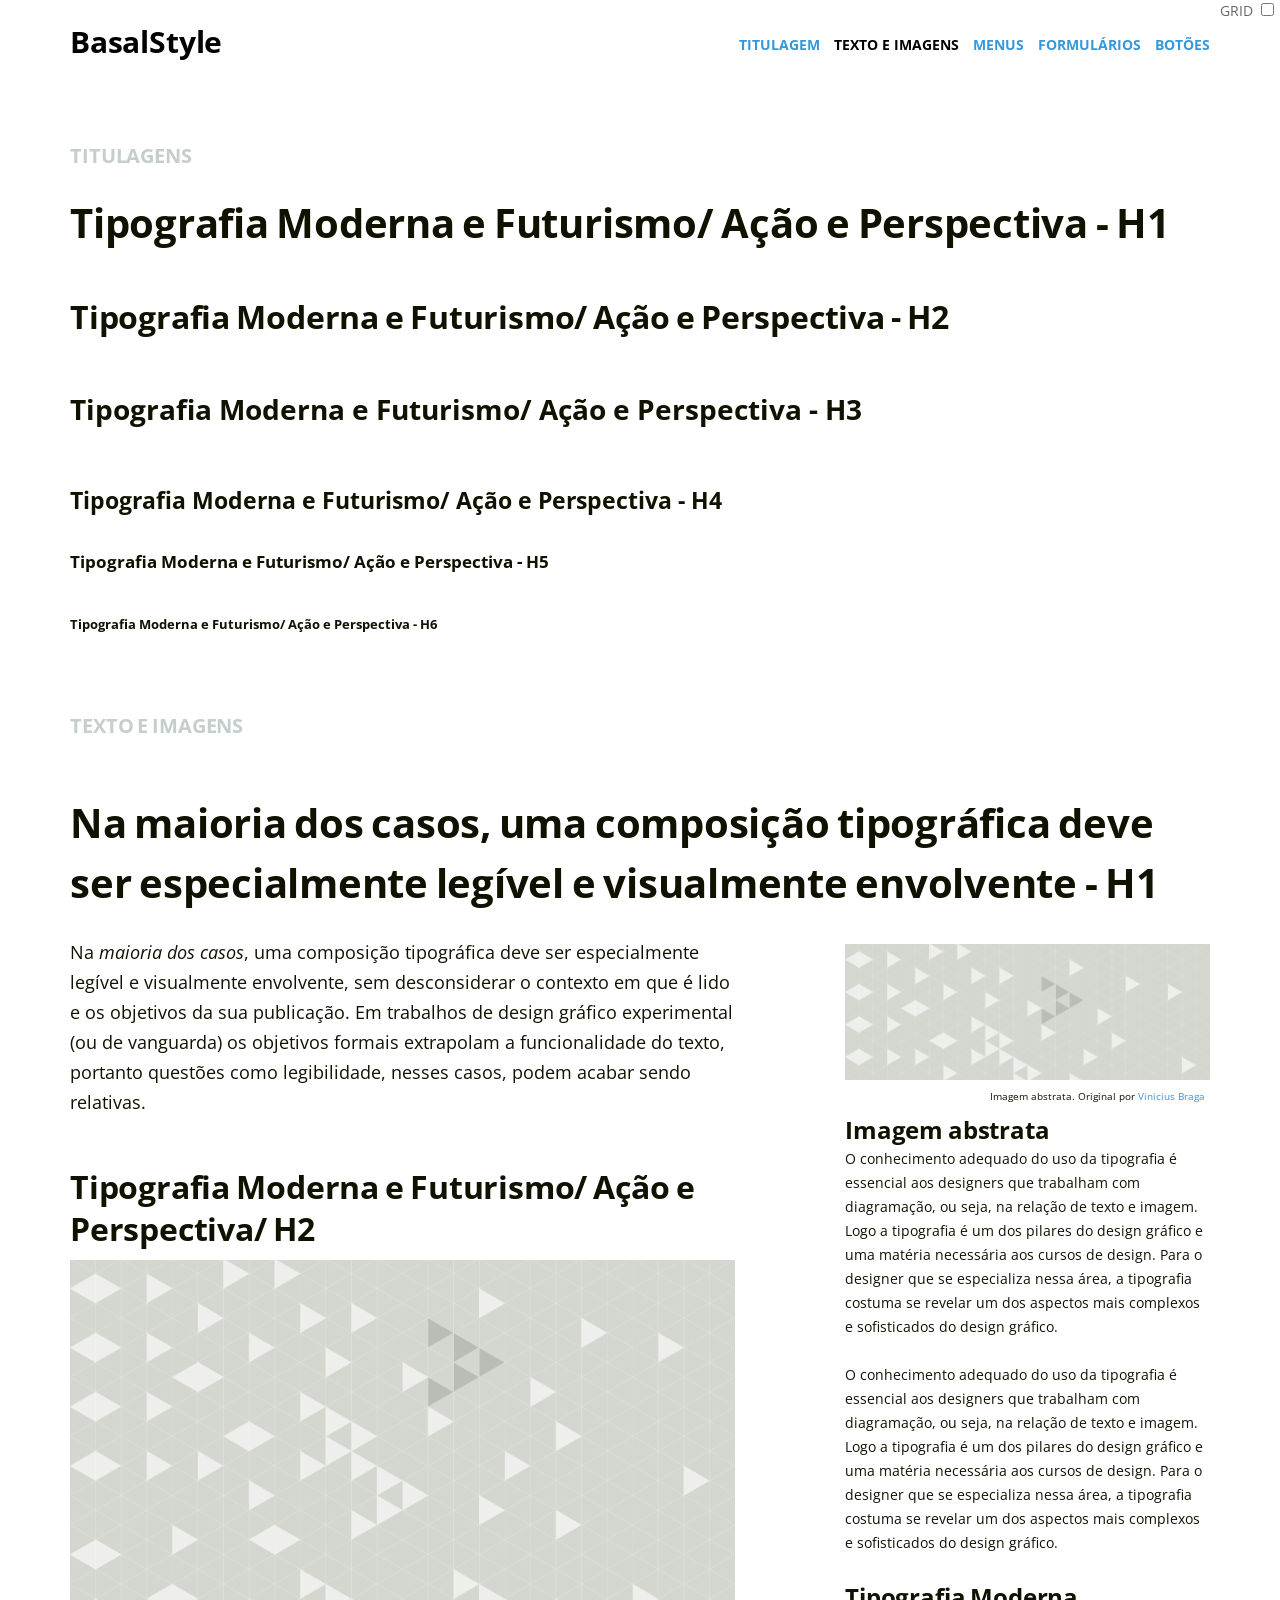
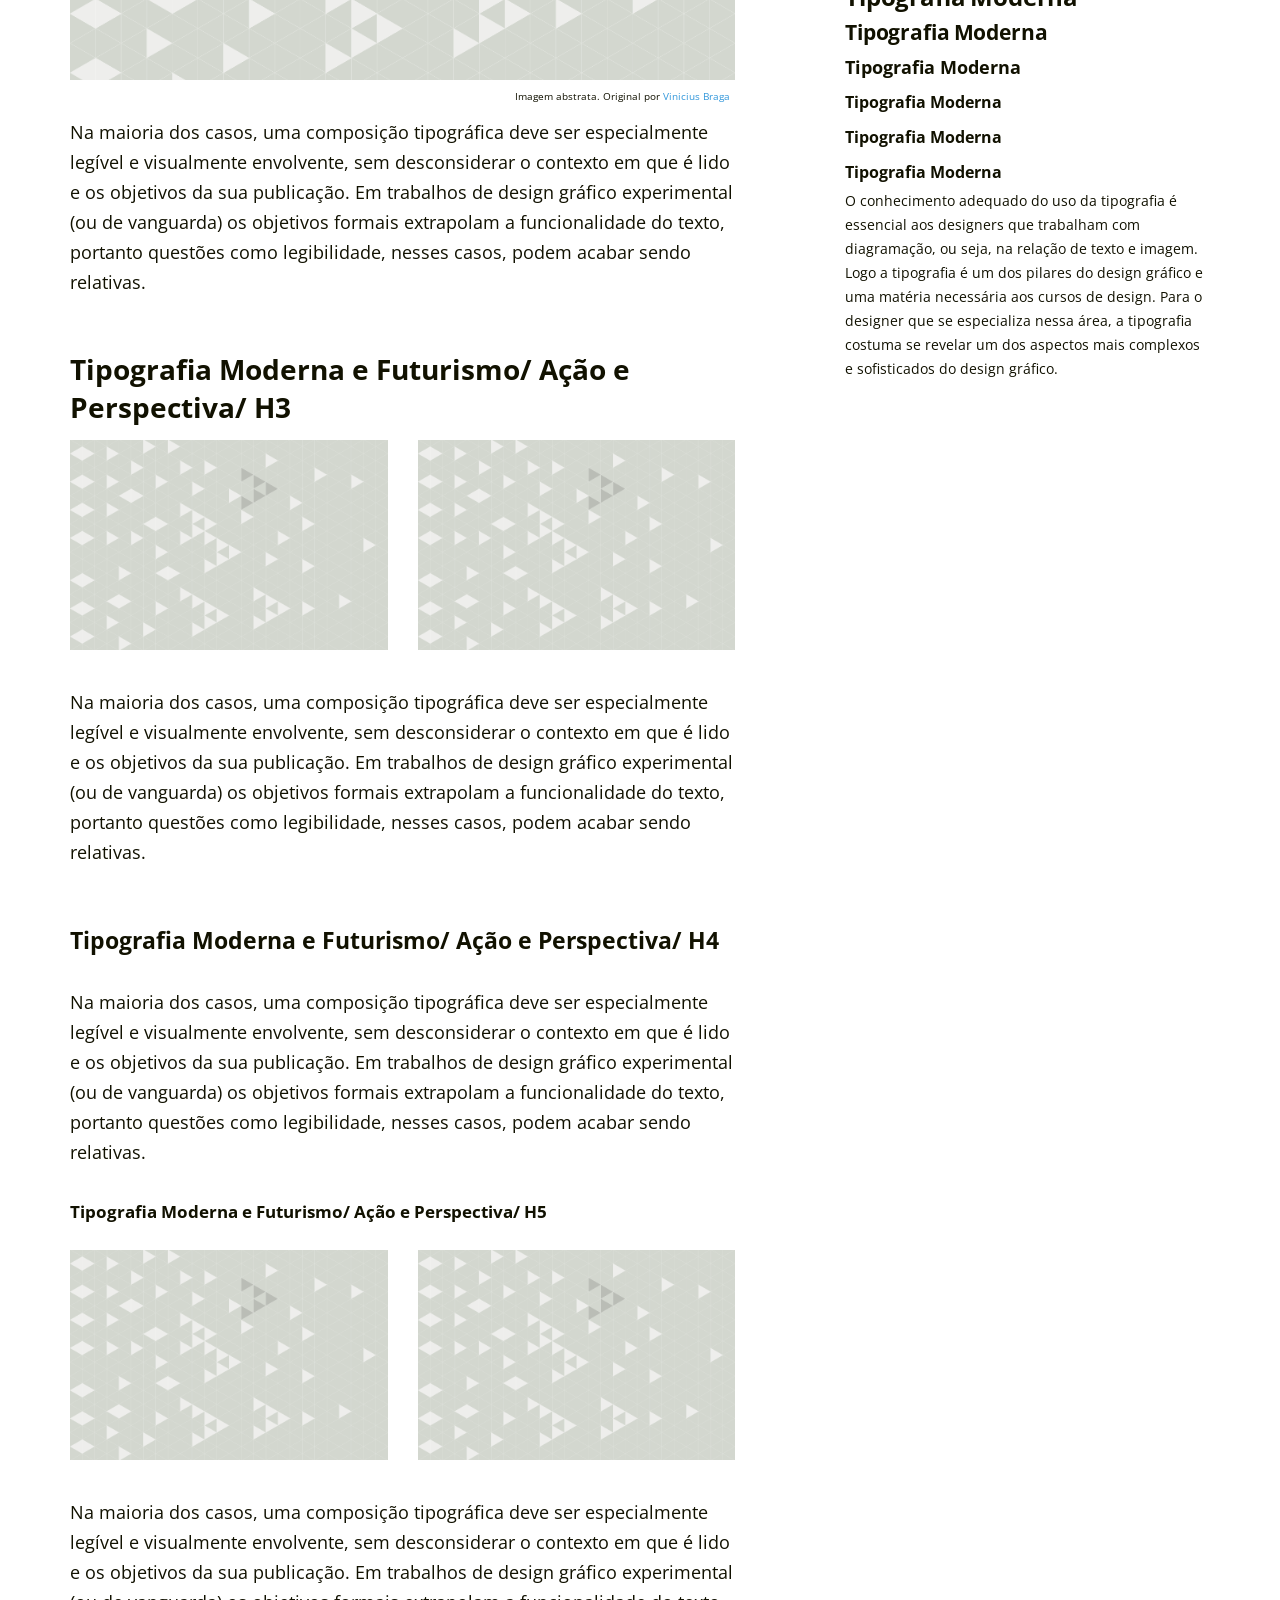
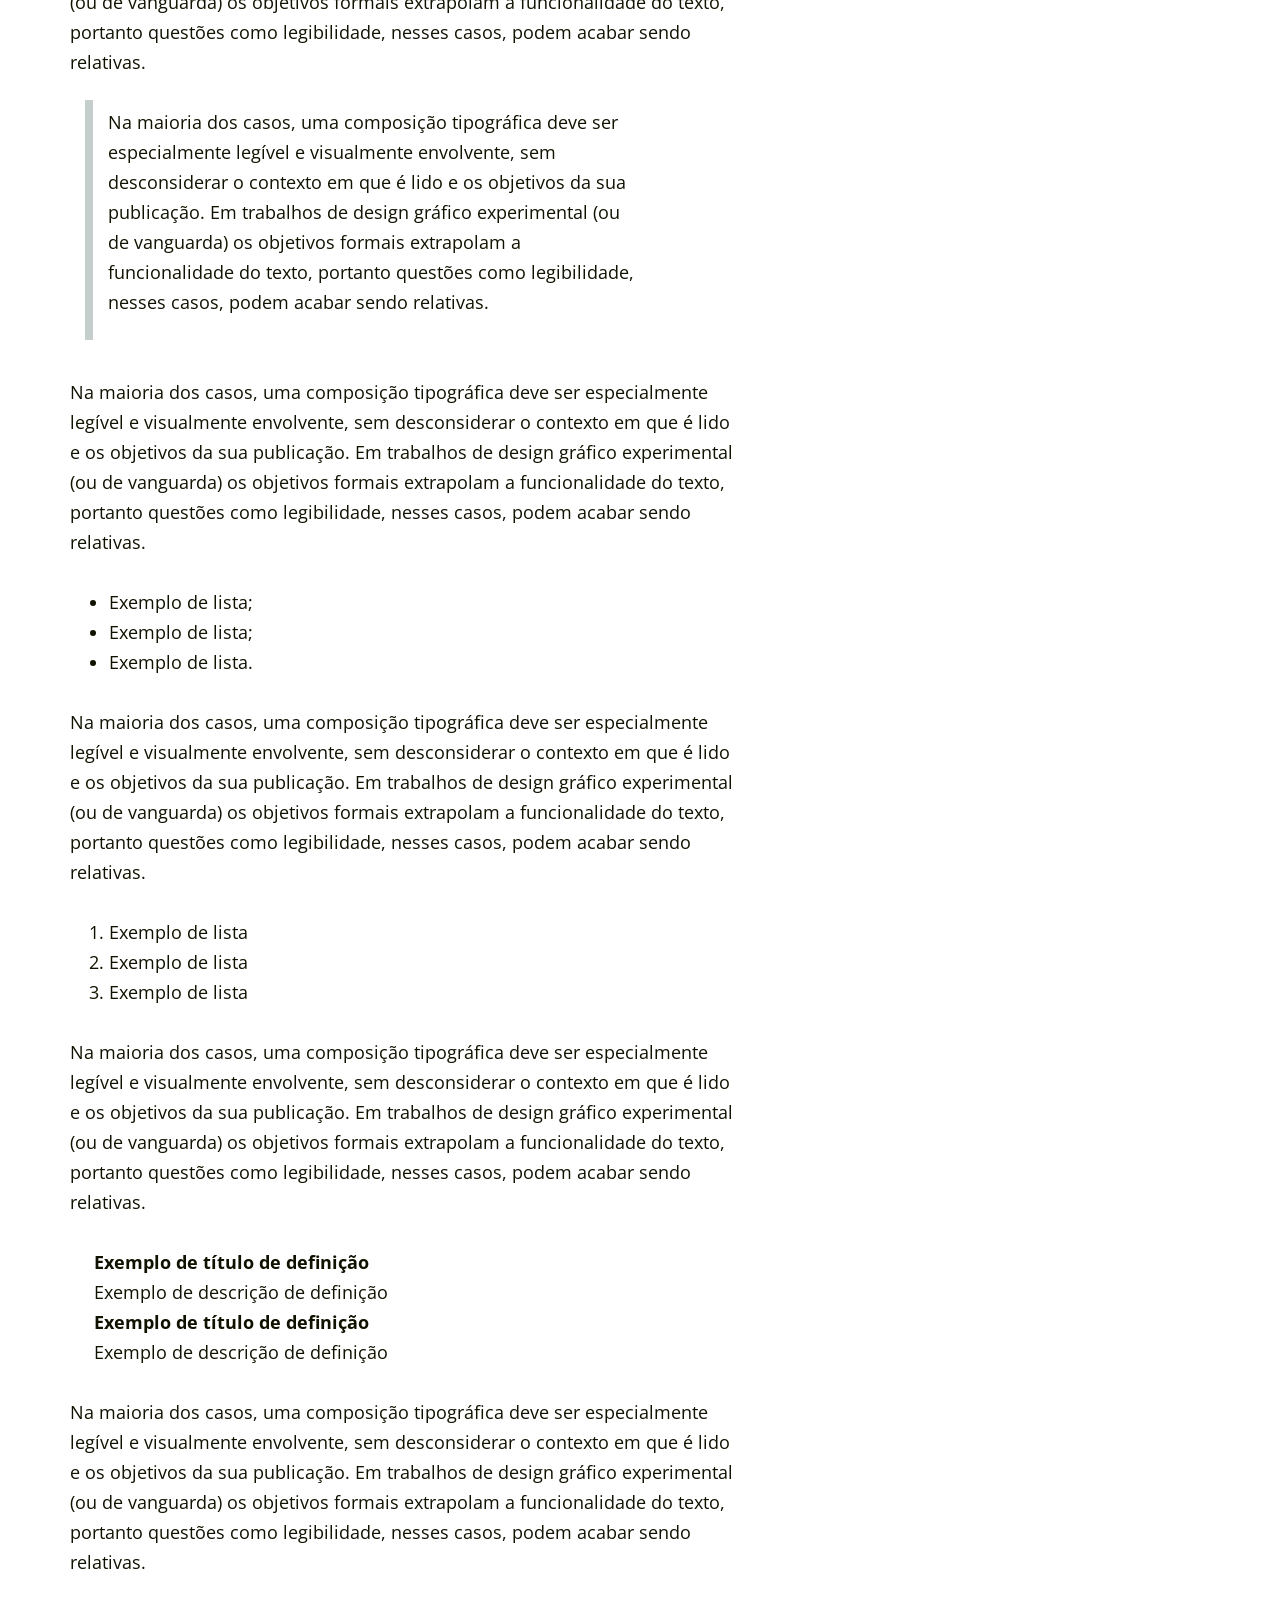
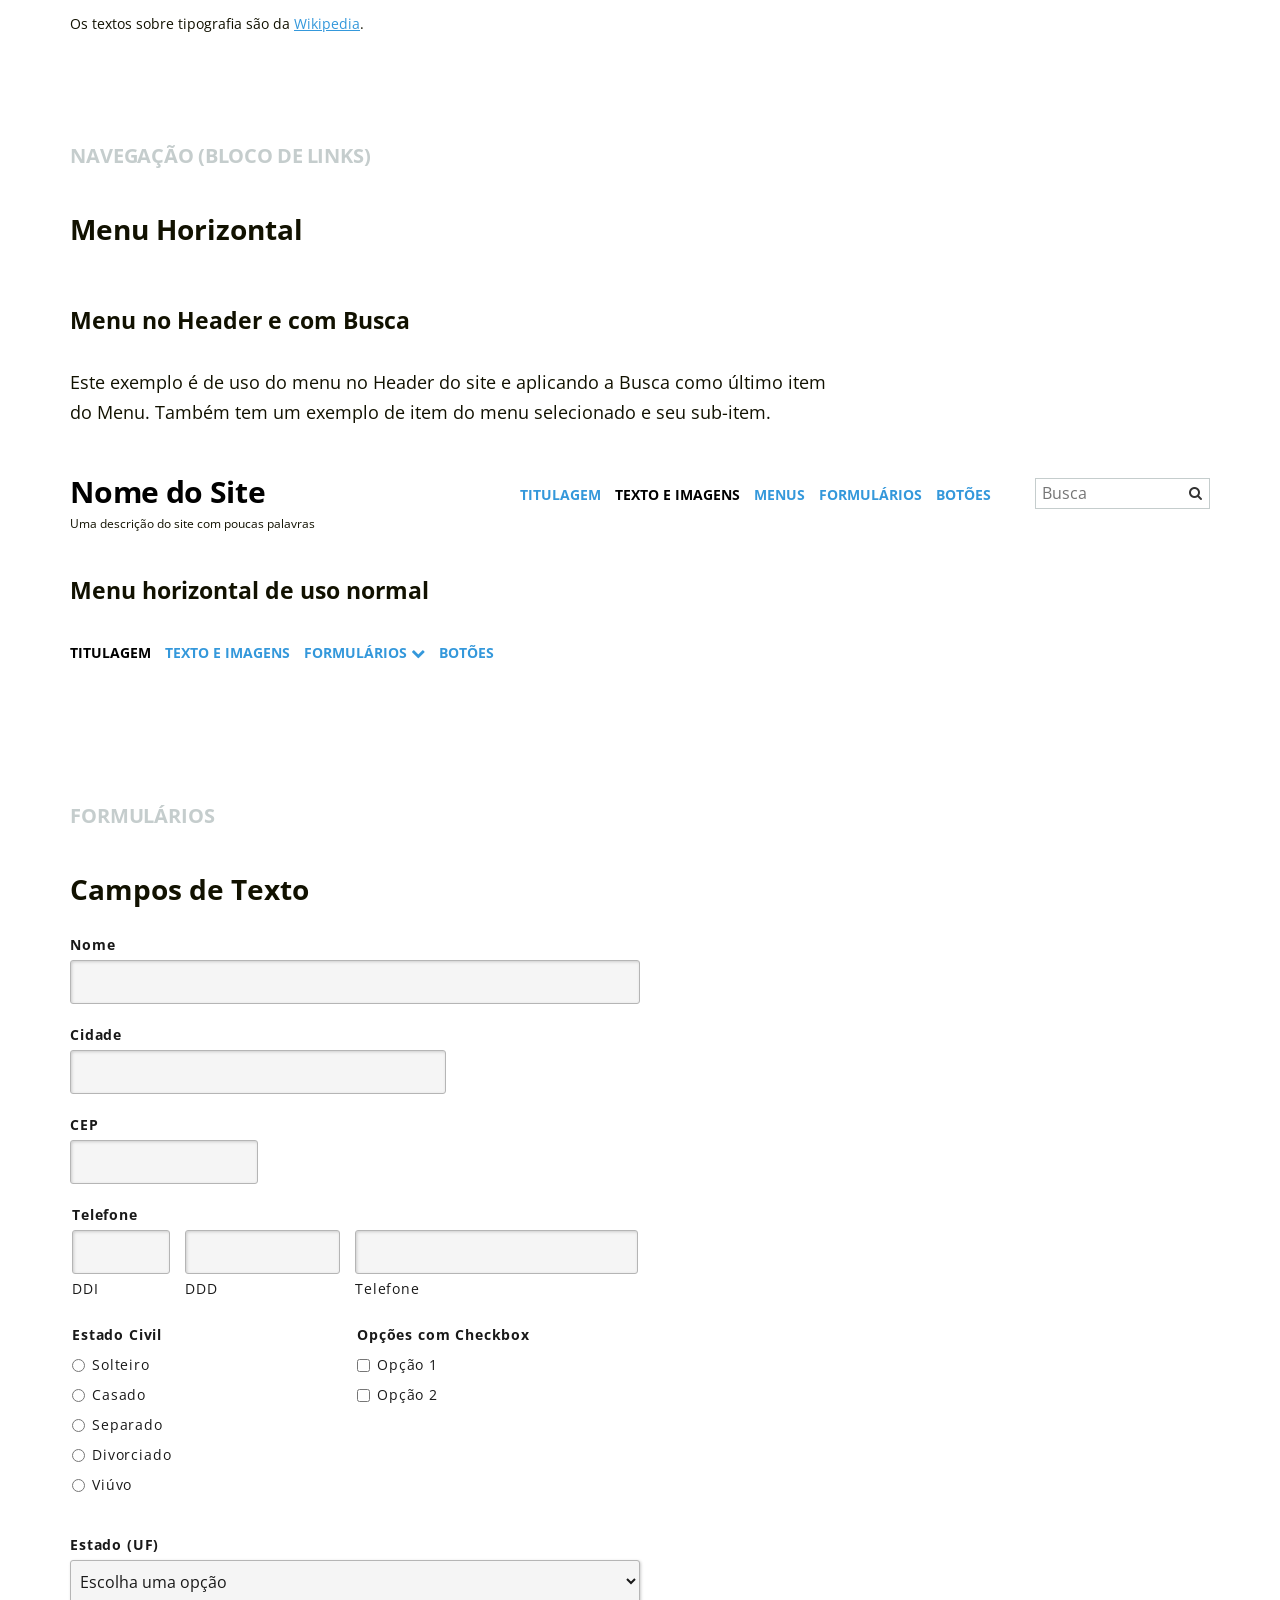
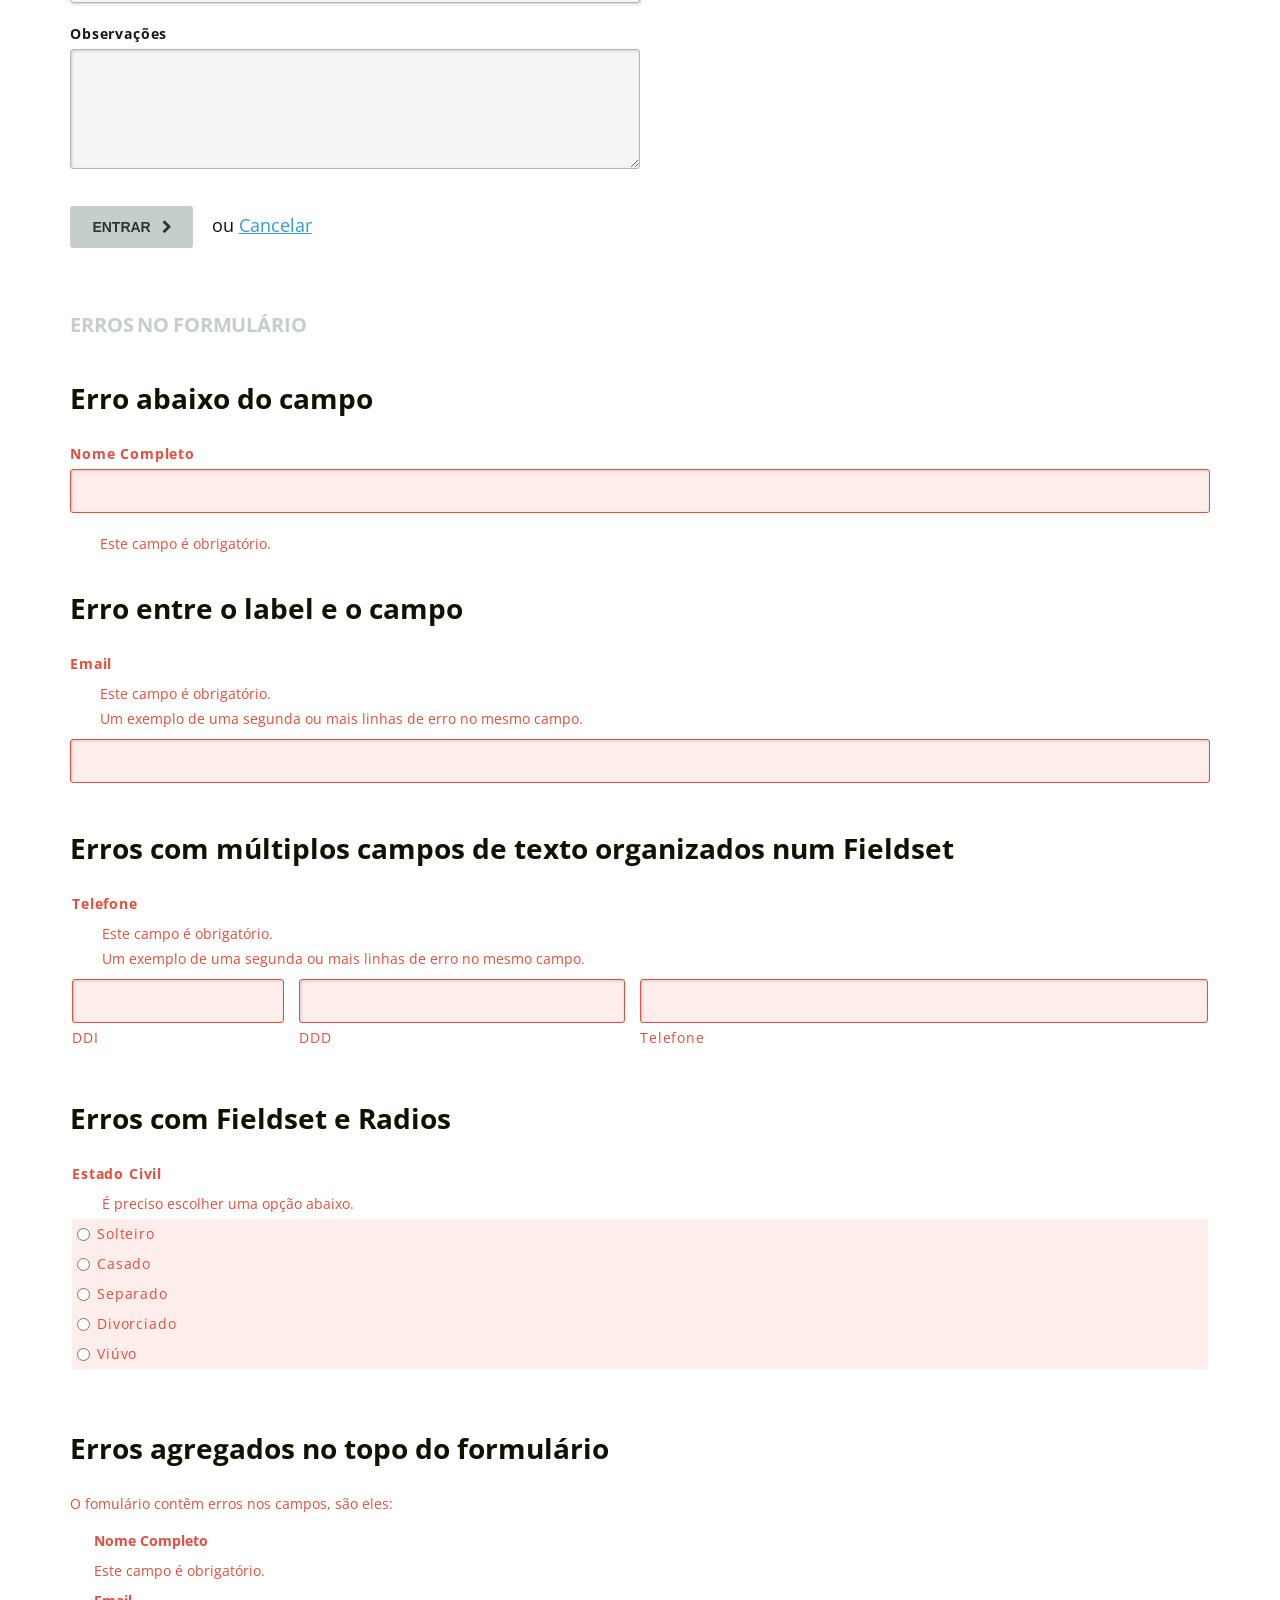
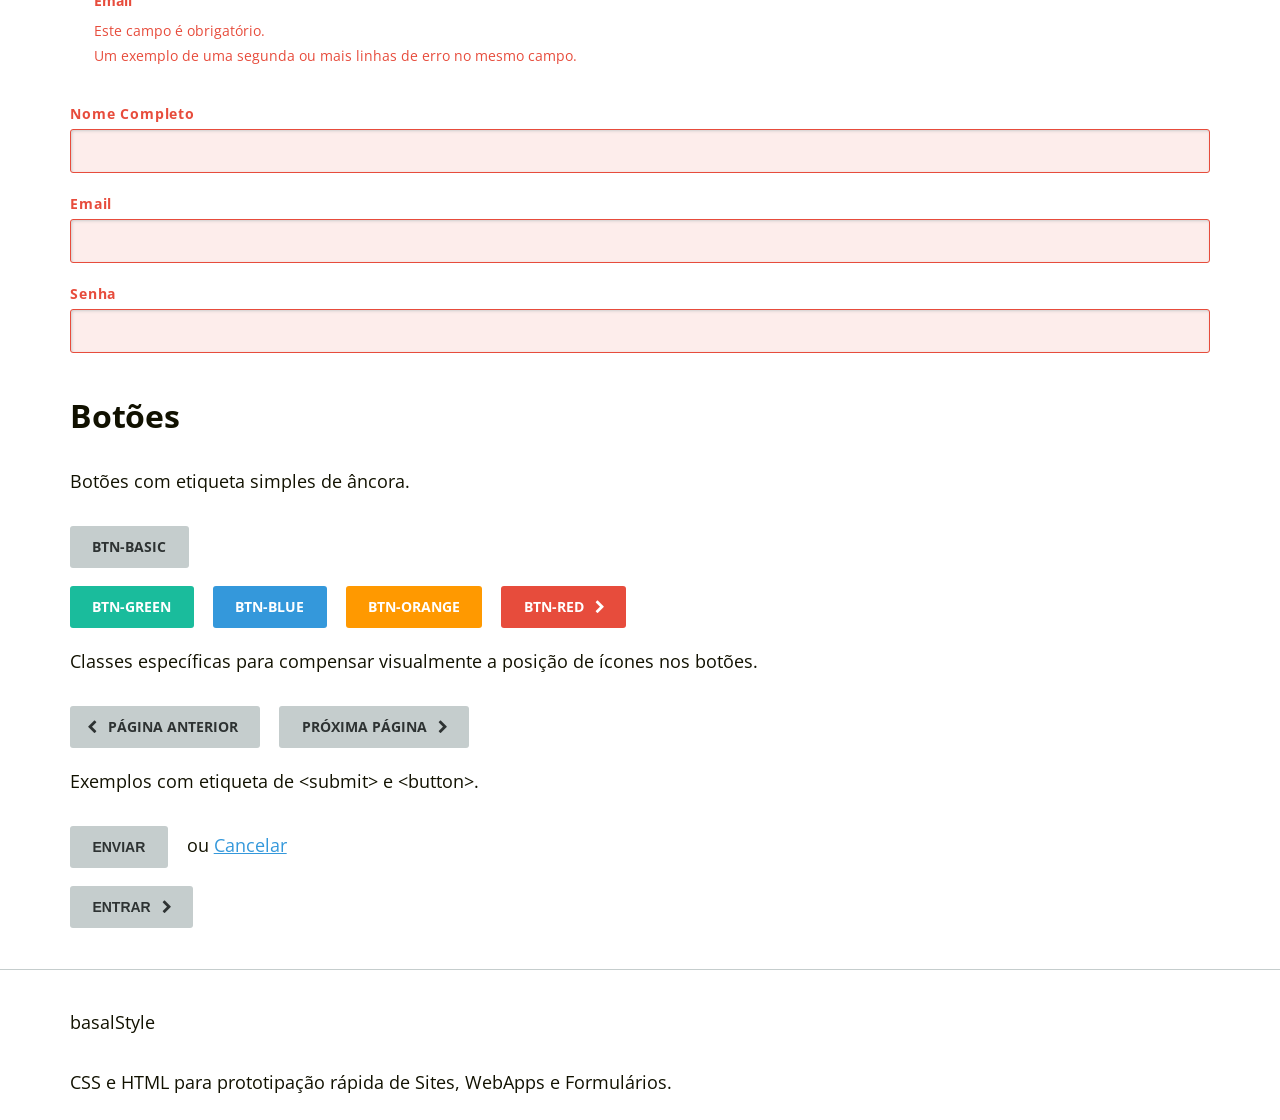
<file: jessica_oliveira/eventex/staticfiles/css/basalstyle/index.html>
<!doctype html>
<!-- Define a linguagem de conteúdo para Português do Brasil -->
<html lang="pt-BR">
<head>
    <meta charset="utf-8">

    <meta name="viewport" content="width=device-width, initial-scale=1">

    <title>BasalStyle - CSS e HTML para prototipação rápida de Sites e Formulários.</title>

    <meta name="author" content="Vinicius Braga">

    <meta name="description" content="Conjunto básico de CSS para prototipação rápida de Sites e Formulários.">

    <!-- Adivinha! JavaScript para fazer os IEs entenderem os novos tags HTML5. -->
    <!--[if IE]>
    <script src="http://html5shiv.googlecode.com/svn/trunk/html5.js"></script>
    <![endif]-->

    <!-- Carrega a folha de estilo BasalStyle -->
    <link rel="stylesheet" href="style.min.css">

    <!-- Carrega CSS Externos -->
    <link href="https://netdna.bootstrapcdn.com/font-awesome/4.0.3/css/font-awesome.css" rel="stylesheet">
    <link href='https://fonts.googleapis.com/css?family=Open+Sans:400italic,700italic,400,300,800,700' rel='stylesheet' type='text/css'>

</head>
<body>

    <div class="row min-h-4">

        <header class="header header-inline min-h-3 row desktop-12 container" role="banner">

            <div class="site-logo">
                <h1><a href="#" rel="home">BasalStyle</a></h1>
                <p class="site-description screen-reader-only">CSS e HTML para prototipação rápida de Sites e Formulários.</p>
            </div>

            <nav class="nav-inline" role="navigation">
                <a href="javascript:void(0);" class="nav-mobile"><i class="fa fa-bars"></i></a>
                <ul>
                    <li><a href="#Heading">Titulagem</a></li>
                    <li class="current"><a href="#TextAndImages">Texto e Imagens</a></li>
                    <li><a href="#Menus">menus</a></li>
                    <li class="submenu">
                        <a href="#Form">Formulários</a>
                        <ul>
                            <li><a href="#FormInput">Input Text</a></li>
                            <li><a href="#FormRadio">Radio Buttons</a></li>
                            <li><a href="#FormPulldown">Pulldown</a></li>
                            <li><a href="#FormError">Erros</a></li>
                        </ul>
                    </li>
                    <li><a href="#Buttons">Botões</a></li>
                </ul>
            </nav>

        </header>
        <!-- END header -->

    </div>


    <hr class="hide">

    <div class="content desktop-12 container">

        <section class="row">
            <header>
                <h2 id="Heading">Titulagens</h2>
            </header>

            <div class="row">
                <div class="desktop-12">
                    <h1>Tipografia Moderna e Futurismo/ <span class="brno">Ação e Perspectiva - H1</span></h1>
                    <h2>Tipografia Moderna e Futurismo/ <span claspanss="brno">Ação e Perspectiva - H2</span></h2>
                    <h3>Tipografia Moderna e Futurismo/ <span class="brno">Ação e Perspectiva - H3</span></h3>
                    <h4>Tipografia Moderna e Futurismo/ <span class="brno">Ação e Perspectiva - H4</span></h4>
                    <h5>Tipografia Moderna e Futurismo/ <span class="brno">Ação e Perspectiva - H5</span></h5>
                    <h6>Tipografia Moderna e Futurismo/ <span class="brno">Ação e Perspectiva - H6</span></h6>
                </div>

            </div>
        </section>

        <section class="row padding-top-1">
            <header>
                <h2 id="TextAndImages">Texto e Imagens</h2>
            </header>

            <div class="row padding-top-1">
                <h1>Na maioria dos casos, uma composição tipográfica deve ser especialmente legível e visualmente envolvente - H1</h1>
            </div>

            <div class="row">

                <div class="desktop-7 col-right-1">

                    <p>Na <em>maioria dos casos</em>, uma composição tipográfica deve ser especialmente legível e visualmente envolvente, sem desconsiderar o contexto em que é lido e os objetivos da sua publicação. Em trabalhos de design gráfico experimental (ou de vanguarda) os objetivos formais extrapolam a funcionalidade do texto, portanto questões como legibilidade, nesses casos, podem acabar sendo relativas.</p>


                    <h2>Tipografia Moderna e Futurismo/ <span class="keep">Ação e Perspectiva/ H2</span></h2>

                    <figure class="img max-h-15">
                        <img src="images/abstrato.png" height="530" width="800" alt="Imagem com figura abstrata.">
                        <figcaption>Imagem abstrata. Original por <a href="#">Vinicius Braga</a></figcaption>
                    </figure>

                    <p>
                        Na maioria dos casos, uma composição tipográfica deve ser especialmente legível e visualmente envolvente, sem desconsiderar o contexto em que é lido e os objetivos da sua publicação. Em trabalhos de design gráfico experimental (ou de vanguarda) os objetivos formais extrapolam a funcionalidade do texto, portanto questões como legibilidade, nesses casos, podem acabar sendo relativas.</p>



                    <h3>Tipografia Moderna e Futurismo/ Ação e Perspectiva/ H3</h3>

                    <!-- Abaixo, um exemplo de linha e colunas flexíveis sem respeito
                         ao grid. Cada coluna divide a linha em 50%,
                         sem se preocupar com o grid -->

                    <div class="row">
                        <div class="col-50 gutter-right">
                            <figure class="img max-h-8">
                                <img src="images/abstrato.png" height="530" width="800" alt="Imagem com figura abstrata.">
                            </figure>
                        </div>

                        <div class="col-50 gutter-left">
                            <figure class="img max-h-8">
                                <img src="images/abstrato.png" height="530" width="800" alt="Imagem com figura abstrata.">
                            </figure>
                        </div>

                    </div>

                    <p>Na maioria dos casos, uma composição tipográfica deve ser especialmente legível e visualmente envolvente, sem desconsiderar o contexto em que é lido e os objetivos da sua publicação. Em trabalhos de design gráfico experimental (ou de vanguarda) os objetivos formais extrapolam a funcionalidade do texto, portanto questões como legibilidade, nesses casos, podem acabar sendo relativas.</p>

                    <h4>Tipografia Moderna e Futurismo/ Ação e Perspectiva/ H4</h4>

                    <p>Na maioria dos casos, uma composição tipográfica deve ser especialmente legível e visualmente envolvente, sem desconsiderar o contexto em que é lido e os objetivos da sua publicação. Em trabalhos de design gráfico experimental (ou de vanguarda) os objetivos formais extrapolam a funcionalidade do texto, portanto questões como legibilidade, nesses casos, podem acabar sendo relativas.</p>

                    <h5>Tipografia Moderna e Futurismo/ Ação e Perspectiva/ H5</h5>

                    <!-- Abaixo, um exemplo de linha e colunas flexíveis sem respeito
                         ao grid, mas mantendo o layout de colunas na tablet e mobile.
                         Somente em uma tela menor que 360px, o layout em coluna se desfaz. -->

                    <div class="row">
                        <div class="col-50 tablet-2 mobile-2 gutter-right">
                            <figure class="img max-h-8">
                                <img src="images/abstrato.png" height="530" width="800" alt="Imagem com figura abstrata.">
                            </figure>
                        </div>

                        <div class="col-50 tablet-2 mobile-2 gutter-left">
                            <figure class="img max-h-8">
                                <img src="images/abstrato.png" height="530" width="800" alt="Imagem com figura abstrata.">
                            </figure>
                        </div>

                    </div>

                    <p>Na maioria dos casos, uma composição tipográfica deve ser especialmente legível e visualmente envolvente, sem desconsiderar o contexto em que é lido e os objetivos da sua publicação. Em trabalhos de design gráfico experimental (ou de vanguarda) os objetivos formais extrapolam a funcionalidade do texto, portanto questões como legibilidade, nesses casos, podem acabar sendo relativas.</p>

                    <blockquote>
                        <p>Na maioria dos casos, uma composição tipográfica deve ser especialmente legível e visualmente envolvente, sem desconsiderar o contexto em que é lido e os objetivos da sua publicação. Em trabalhos de design gráfico experimental (ou de vanguarda) os objetivos formais extrapolam a funcionalidade do texto, portanto questões como legibilidade, nesses casos, podem acabar sendo relativas.</p>
                    </blockquote>

                    <p>Na maioria dos casos, uma composição tipográfica deve ser especialmente legível e visualmente envolvente, sem desconsiderar o contexto em que é lido e os objetivos da sua publicação. Em trabalhos de design gráfico experimental (ou de vanguarda) os objetivos formais extrapolam a funcionalidade do texto, portanto questões como legibilidade, nesses casos, podem acabar sendo relativas.</p>

                    <ul>
                        <li>Exemplo de lista;</li>
                        <li>Exemplo de lista;</li>
                        <li>Exemplo de lista.</li>
                    </ul>

                    <p>Na maioria dos casos, uma composição tipográfica deve ser especialmente legível e visualmente envolvente, sem desconsiderar o contexto em que é lido e os objetivos da sua publicação. Em trabalhos de design gráfico experimental (ou de vanguarda) os objetivos formais extrapolam a funcionalidade do texto, portanto questões como legibilidade, nesses casos, podem acabar sendo relativas.</p>

                    <ol>
                        <li>Exemplo de lista</li>
                        <li>Exemplo de lista</li>
                        <li>Exemplo de lista</li>
                    </ol>

                    <p>Na maioria dos casos, uma composição tipográfica deve ser especialmente legível e visualmente envolvente, sem desconsiderar o contexto em que é lido e os objetivos da sua publicação. Em trabalhos de design gráfico experimental (ou de vanguarda) os objetivos formais extrapolam a funcionalidade do texto, portanto questões como legibilidade, nesses casos, podem acabar sendo relativas.</p>

                    <dl>
                        <dt>Exemplo de título de definição</dt>
                        <dd>Exemplo de descrição de definição</dd>
                        <dt>Exemplo de título de definição</dt>
                        <dd>Exemplo de descrição de definição</dd>
                    </dl>

                    <p>Na maioria dos casos, uma composição tipográfica deve ser especialmente legível e visualmente envolvente, sem desconsiderar o contexto em que é lido e os objetivos da sua publicação. Em trabalhos de design gráfico experimental (ou de vanguarda) os objetivos formais extrapolam a funcionalidade do texto, portanto questões como legibilidade, nesses casos, podem acabar sendo relativas.</p>

                    <p><small>Os textos sobre tipografia são da <a href="http://pt.wikipedia.org/wiki/Tipografia">Wikipedia</a>.</small></p>

                </div>

                <div class="desktop-4 gutter-left text-small">

                    <figure class="img max-h-6 img-align-text">
                        <img src="images/abstrato.png" height="530" width="800" alt="Imagem com figura abstrata.">
                        <figcaption>Imagem abstrata. Original por <a href="#">Vinicius Braga</a></figcaption>
                    </figure>

                    <h1>Imagem abstrata</h1>

                    <p>O conhecimento adequado do uso da tipografia é essencial aos designers que trabalham com diagramação, ou seja, na relação de texto e imagem. Logo a tipografia é um dos pilares do design gráfico e uma matéria necessária aos cursos de design. Para o designer que se especializa nessa área, a tipografia costuma se revelar um dos aspectos mais complexos e sofisticados do design gráfico.</p>

                    <p>O conhecimento adequado do uso da tipografia é essencial aos designers que trabalham com diagramação, ou seja, na relação de texto e imagem. Logo a tipografia é um dos pilares do design gráfico e uma matéria necessária aos cursos de design. Para o designer que se especializa nessa área, a tipografia costuma se revelar um dos aspectos mais complexos e sofisticados do design gráfico.</p>

                    <h1>Tipografia Moderna</h1>


                    <h2>Tipografia Moderna</h2>

                    <h3>Tipografia Moderna</h3>

                    <h4>Tipografia Moderna</h4>

                    <h5>Tipografia Moderna</h5>

                    <h6>Tipografia Moderna</h6>

                    <p>O conhecimento adequado do uso da tipografia é essencial aos designers que trabalham com diagramação, ou seja, na relação de texto e imagem. Logo a tipografia é um dos pilares do design gráfico e uma matéria necessária aos cursos de design. Para o designer que se especializa nessa área, a tipografia costuma se revelar um dos aspectos mais complexos e sofisticados do design gráfico.</p>
                </div>

            </div>

        </section>

        <section class="padding-top-2 min-h-13">
            <header>
                <h2 id="Menus">Navegação (Bloco de Links)</h2>
            </header>

            <h3>Menu Horizontal</h3>

            <div class="row">
                <div class="desktop-8">
                    <h4>Menu no Header e com Busca</h4>
                    <p>Este exemplo é de uso do menu no Header do site e aplicando a Busca como último item do Menu. Também tem um exemplo de item do menu selecionado e seu sub-item.</p>
                </div>
            </div>

            <div class="row">
                <header class="header header-inline min-h-3 row desktop-12 container" role="banner">

                    <div class="site-logo desktop-3">
                        <h1><a href="#" rel="home">Nome do Site</a></h1>
                        <p class="site-description">Uma descrição do site com poucas palavras</p>
                    </div>

                    <nav class="nav-inline" role="navigation">
                        <a href="javascript:void(0);" class="nav-mobile"><i class="fa fa-bars"></i></a>
                        <ul>
                            <li><a href="#Heading">Titulagem</a></li>
                            <li class="current"><a href="#TextAndImages">Texto e Imagens</a></li>
                            <li><a href="#Menus">menus</a></li>
                            <li class="submenu">
                                <a href="#Form">Formulários</a>
                                <ul>
                                    <li><a href="#FormInput">Input Text</a></li>
                                    <li><a href="#FormRadio">Radio Buttons</a></li>
                                    <li><a href="#FormPulldown">Pulldown</a></li>
                                    <li><a href="#FormError">Erros</a></li>
                                </ul>
                            </li>
                            <li><a href="#Buttons">Botões</a></li>
                            <li>
                                <div class="header-search">
                                    <form id="search-form" method="get" action="#" role="search">
                                        <label for="search">Busca</label>
                                        <input type="text" id="search" name="s" value="" required="required" placeholder="Busca">
                                        <button type="submit" id="search-submit"><i class="fa fa-search"></i> Buscar</button>
                                    </form>
                                </div>
                            </li>
                        </ul>
                    </nav>

                </header>
            </div>

            <h4>Menu horizontal de uso normal</h4>

            <div class="row min-h-5">
                <div class="desktop-8">
                    <div class="nav-inline" role="navigation">
                        <ul>
                            <li class="current"><a href="#Heading">Titulagem</a></li>
                            <li><a href="#TextAndImages">Texto e Imagens</a></li>
                            <li class="submenu">
                                <a href="javascript:void(0);">Formulários <i class="fa fa-chevron-down"></i></a>
                                <ul>
                                    <li><a href="#FormInput">Input Text</a></li>
                                    <li><a href="#FormRadio">Radio Buttons</a></li>
                                    <li><a href="#FormPulldown">Pulldown</a></li>
                                    <li><a href="#FormError">Erros</a></li>
                                </ul>
                            </li>
                            <li><a href="#Buttons">Botões</a></li>
                        </ul>
                    </div>
                </div>

            </div>
            <!-- row -->
        </section>

        <section class="min-h-34">
            <header>
                <h2 id="Form">Formulários</h2>
            </header>
            <h3 id="FormInput">Campos de Texto</h3>

            <div class="row">
                <div class="col-50">
                    <form action="/">

                        <div class="form-row label-block input-text">
                            <label for="id-01">Nome</label>
                            <input type="text" id="id-01" name="name" value="">
                        </div>

                        <div class="form-row label-block input-text input-text-66">
                            <label for="id-02">Cidade</label>
                            <input type="text" id="id-02" name="city">
                        </div>

                        <div class="form-row label-block input-text input-text-33">
                            <label for="id-03">CEP</label>
                            <input type="text" id="id-03" name="zipcode">
                        </div>

                        <div class="form-row label-block input-text">
                            <fieldset>
                                <legend>Telefone</legend>
                                <div class="row">
                                    <div class="col-20 gutter-right">
                                        <input type="tel" id="id-22" name="phone_0">
                                        <label for="id-22">DDI</label>
                                    </div>
                                    <div class="col-30 gutter-right">
                                        <input type="tel" id="id-23" name="phone_1">
                                        <label for="id-23">DDD</label>
                                    </div>
                                    <div class="col-50">
                                        <input type="tel" id="id-24" name="phone_2">
                                        <label for="id-24">Telefone</label>
                                    </div>
                                </div>
                            </fieldset>
                        </div>

                        <div id="FormRadio" class="row min-h-7">
                            <div class="col-50">
                                <div class="form-row input-radio form-label-desc">
                                    <fieldset>
                                        <legend>Estado Civil</legend>
                                        <ul>
                                            <li><input id="id-04" type="radio" name="estado_civil" value="overnight" /><label for="id-04">Solteiro</label></li>
                                            <li><input id="id-05" type="radio" name="estado_civil" value="overnight" /><label for="id-05">Casado</label></li>
                                            <li><input id="id-06" type="radio" name="estado_civil" value="overnight" /><label for="id-06">Separado</label></li>
                                            <li><input id="id-07" type="radio" name="estado_civil" value="overnight" /><label for="id-07">Divorciado</label></li>
                                            <li><input id="id-08" type="radio" name="estado_civil" value="overnight" /><label for="id-08">Viúvo</label></li>
                                        </ul>
                                    </fieldset>
                                </div>
                            </div>
                            <div class="col-50">
                                <div class="form-row input-radio form-label-desc">
                                    <fieldset>
                                        <legend>Opções com Checkbox</legend>
                                        <ul>
                                            <li><input id="id-09" type="checkbox" name="estado_civil" value="overnight" /><label for="id-09">Opção 1</label></li>
                                            <li><input id="id-10" type="checkbox" name="estado_civil" value="overnight" /><label for="id-10">Opção 2</label></li>
                                        </ul>
                                    </fieldset>
                                </div>
                            </div>

                        </div>

                        <div id="FormPulldown" class="form-row label-block select-dropdown">
                            <label for="id-11">Estado (UF)</label>
                            <select id="id-11" name="state">
                                <option value="">Escolha uma opção</option>
                                <option value="UF_AC">Acre</option>
                                <option value="UF_RN">Rio Grande do Norte</option>
                                <option value="UF_RJ">Rio de Janeiro</option>
                                <option value="UF_PA">Pará</option>
                            </select>
                        </div>

                        <div class="form-row label-block input-text min-h-6">
                            <label>Observações</label> <textarea name=""></textarea>
                        </div>

                        <div class="min-h-3">
                            <p class="btn-row "><button type="submit" class="btn-basic btn-icon-right">Entrar <i class="fa fa-chevron-right"></i></button>  ou <a href="#">Cancelar</a></p>
                        </div>

                    </form>
                </div>

            </div>
        </section>


        <section>
            <header>
                <h2 id="FormError">Erros no Formulário</h2>
            </header>

            <form action="/" class="min-h-35">
                <h3>Erro abaixo do campo</h3>

                <div class="form-row label-block input-text error-input">
                    <label for="id-12_01">Nome Completo</label>
                    <input type="text" id="id-12_01" name="full_name" value="">
                    <ul class="errorlist">
                        <li>Este campo é obrigatório.</li>
                    </ul>
                </div>

                <h3>Erro entre o label e o campo</h3>

                <div class="form-row label-block input-text error-input">
                    <label for="id-12">Email</label>
                    <ul class="errorlist">
                        <li>Este campo é obrigatório.</li>
                        <li>Um exemplo de uma segunda ou mais linhas de erro no mesmo campo.</li>
                    </ul>
                    <input type="text" id="id-12" name="name" value="">
                </div>

                <h3>Erros com múltiplos campos de texto organizados num Fieldset</h3>

                <div class="form-row label-block input-text error-input">
                    <fieldset>
                        <legend>Telefone</legend>
                        <ul class="errorlist">
                            <li>Este campo é obrigatório.</li>
                            <li>Um exemplo de uma segunda ou mais linhas de erro no mesmo campo.</li>
                        </ul>
                        <div class="row">
                            <div class="col-20 gutter-right">
                                <input type="tel" id="id-22" name="phone_0">
                                <label for="id-22">DDI</label>
                            </div>
                            <div class="col-30 gutter-right">
                                <input type="tel" id="id-23" name="phone_1">
                                <label for="id-23">DDD</label>
                            </div>
                            <div class="col-50">
                                <input type="tel" id="id-24" name="phone_2">
                                <label for="id-24">Telefone</label>
                            </div>
                        </div>
                    </fieldset>
                </div>


                <h3>Erros com Fieldset e Radios</h3>

                <div class="form-row input-radio form-label-desc error-input">
                    <fieldset>
                        <legend>Estado Civil</legend>
                        <ul class="errorlist">
                            <li>É preciso escolher uma opção abaixo.</li>
                        </ul>
                        <ul>
                            <li><input id="id-13" type="radio" name="estado_civil" value="01" /><label for="id-13">Solteiro</label></li>
                            <li><input id="id-14" type="radio" name="estado_civil" value="02" /><label for="id-14">Casado</label></li>
                            <li><input id="id-15" type="radio" name="estado_civil" value="03" /><label for="id-15">Separado</label></li>
                            <li><input id="id-16" type="radio" name="estado_civil" value="04" /><label for="id-16">Divorciado</label></li>
                            <li><input id="id-17" type="radio" name="estado_civil" value="05" /><label for="id-17">Viúvo</label></li>
                        </ul>
                    </fieldset>
                </div>
            </form>

        </section>

        <section>

            <h3>Erros agregados no topo do formulário</h3>

            <form action="/" accept-charset="utf-8" class="min-h-16">

                <div class="errorlist">
                    <p>O fomulário contêm erros nos campos, são eles:</p>
                    <dl>
                        <dt>Nome Completo</dt>
                        <dd>Este campo é obrigatório.</dd>
                        <dt>Email</dt>
                        <dd>Este campo é obrigatório.</dd>
                        <dd>Um exemplo de uma segunda ou mais linhas de erro no mesmo campo.</dd>
                    </dl>
                </div>

                <div class="form-row label-block input-text error-input">
                    <label for="id-18">Nome Completo</label>
                    <input type="text" id="id-18" name="name">
                </div>

                <div class="form-row label-block input-text error-input">
                    <label for="id-19">Email</label>
                    <input type="email" id="id-19" name="email">
                </div>

                <div class="form-row label-block input-text error-input">
                    <label for="id-20">Senha</label>
                    <input type="password" id="id-20" name="pass">
                </div>
            </form>


        </section>

        <section>
            <h2 id="Buttons">Botões</h2>


            <div class="min-h-17">
                <p>Botões com etiqueta simples de âncora.</p>

                <p class="btn-row"><a href="" class="btn-basic">btn-basic</a></p>

                <p class="btn-row">
                    <a href="" class="btn-basic btn-green">btn-green</a>
                    <a href="" class="btn-basic btn-blue">btn-blue</a>
                    <a href="" class="btn-basic btn-orange">btn-orange</a>
                    <a href="" class="btn-basic btn-red btn-icon-right">btn-red <i class="fa fa-chevron-right"></i></a>
                </p>

                <p>Classes específicas para compensar visualmente a posição de ícones nos botões.</p>
                <p class="btn-row">
                    <a href="" class="btn-basic btn-icon-left"><i class="fa fa-chevron-left"></i> Página Anterior</a>
                    <a href="" class="btn-basic btn-icon-right">Próxima Página <i class="fa fa-chevron-right"></i></a>
                </p>
                <p>Exemplos com etiqueta de &lt;submit&gt; e &lt;button&gt;.</p>
                <form action="#" method="get" accept-charset="utf-8">
                    <p class="btn-row">
                        <input type="submit" value="Enviar">  ou <a href="#">Cancelar</a>
                    </p>
                    <p class="btn-row">
                        <button type="submit" class="btn-basic btn-icon-right">Entrar <i class="fa fa-chevron-right"></i></button>
                    </p>
                </form>

            </div>
        </section>


    </div>
    <!-- END content -->

    <hr class="hide">

    <div class="ruler-top">
        <footer class="footer desktop-12 container">
            <div class="padding-top-1">
                <p>basalStyle</p>
                <p>CSS e HTML para prototipação rápida de Sites, WebApps e Formulários.</p>
            </div>
        </footer>
        <!-- END footer -->
    </div>

    <label class="btnDebug" for="debug"> Grid <input type="checkbox" id="debug" onclick='var e=document.getElementsByTagName("body")[0],c="debug",re=new RegExp("(?:^|\\s)"+c+"(?!\\S)","g");if(e.className.match(re)){e.className=e.className.replace(re,"");}else{e.className+=" "+c;this.checked=true;}'></label>

</body>
</html>
</file>
<file: jessica_oliveira/eventex/staticfiles/css/basalstyle/style.min.css>
@charset "UTF-8";
/* Etiquetas HTML obs: Não é necessário aplicar o CSS RESET com este código na página.  */
html { font-size: 62.5%; background-color: #ffffff; }

body { color: #111100; font-size: 1em; line-height: 1.5em; font-family: sans-serif; margin: 0; padding: 0; }

/* Titulagem */
h1 { font-size: 4.0em; line-height: 60px; min-height: 90px; padding: 13px 0 17px; }

h2 { font-size: 3.2em; line-height: 42px; min-height: 90px; padding: 26px 0 10px; }

h3 { font-size: 2.8em; line-height: 38px; min-height: 90px; padding: 30px 0 14px; }

h4 { font-size: 2.3em; line-height: 30px; min-height: 60px; padding: 35px 0 25px; }

h5 { font-size: 1.7em; line-height: 30px; min-height: 60px; padding: 7px 0 23px; }

h6 { font-size: 1.3em; line-height: 20px; min-height: 60px; padding: 14px 0 3px; }

h1, h2 { letter-spacing: -0.006em; word-spacing: -0.05em; }

h1, h2, h3, h4, h5, h6, p, ul, ol, dl, dt, dd, blockquote { margin: 0; }

p, li, dt, dd, th, td, caption { font-size: 1.8em; line-height: 30px; }

li li, li p, li h1, li h2, li h3, li h4 { font-size: 1em; }

p { padding: 7px 0 23px; }

ul, ol { padding: 0.7em 0 2.3em 3.9em; }

dl { padding: 0.7em 0 2.3em 2.4em; }

dt { font-weight: 700; margin: 0; padding: 0; }

dd { margin: 0; padding: 0; }

table { border-collapse: collapse; width: 100%; margin: 0 0 0 1em; }

th, caption { text-align: left; font-weight: 700; }

blockquote { margin: 0 0 30px 15px; padding: 0 9em 0 1.5em; border-left: 8px solid #c5cdcd; }

em { font-style: italic; }

small { font-size: 0.75em; line-height: 1em; }

strong, b { font-weight: 700; }

code, tt { color: #C06; font-size: 1.2em; line-height: 1em; }

hr { border-left: 0; border-right: 0; border-top: solid 1px white; border-bottom: solid 1px #c5cdcd; }

img { margin: 0 auto; vertical-align: middle; border-width: 0; }

form { padding: 0; margin: 0; }

fieldset { border: solid 1px #c5cdcd; }

textarea { font-family: inherit; font-size: 1.5em; margin: 0 1.2em; padding: 0.75em 0.5em 0.5em 0.75em; width: 93%; border: 1px solid #c5cdcd; }

a { color: #3498DB; }

a:hover { color: #2980B9; }

a:active { color: #cb6724; }

a:visited { color: #217dbb; }

header, menu, nav, article, section, aside, details, figcaption, figure, footer { display: block; margin: 0; padding: 0; }

/* WebKit/Blink Browsers */
::selection { background: #DDE6E6; }

/* Gecko Browsers */
::-moz-selection { background: #DDE6E6; }

/* Aplica o modelo de caixa semelhante ao do IE */
* { -moz-box-sizing: border-box; -webkit-box-sizing: border-box; box-sizing: border-box; }

.ruler-left { border-left: 1px solid #c5cdcd; }

.ruler-top { border-top: 1px solid #c5cdcd; }

.ruler-right { border-right: 1px solid #c5cdcd; }

.ruler-bottom { border-bottom: 1px solid #c5cdcd; }

.float-left { float: left; }

.float-right { float: right; }

.text-align-left { text-align: left; }

.text-align-right { text-align: right; }

.text-align-center { text-align: center; }

.brbk { display: block; font-weight: inherit; }

.brno { white-space: nowrap; font-weight: inherit; }

/* Anexo com complementos de tipografia e layout */
.text-small p, .text-small li, .text-small dt, .text-small dd, .text-small th, .text-small td, .text-small caption { font-size: 1.4em; line-height: 24px; }

.text-small h1, .text-small h2, .text-small h3, .text-small h4, .text-small h5, .text-small h6 { font-size: 1.6em; line-height: 30px; min-height: 0; padding: 5px 0 0; }

.text-small h1 { font-size: 2.4em; }

.text-small h2 { font-size: 2.1em; }

.text-small h3 { font-size: 1.8em; }

.text-small p { padding: 2px 0 22px; }

.text-small ul, .text-small ol { padding: 7px 0 23px 42px; }

.text-small dl { padding: 0 0 30px; }

.text-small dt { padding: 30px 0 0; font-weight: 700; }

.text-small dd { padding: 0; }

.text-legend p, .text-legend li, .text-legend dt, .text-legend dd, .text-legend th, .text-legend td, .text-legend caption { font-size: 1.2em; line-height: 18px; }

.text-legend h1, .text-legend h2, .text-legend h3, .text-legend h4, .text-legend h5, .text-legend h6 { font-size: 1.4em; line-height: 30px; min-height: 0; padding: 1em 0 0; }

.text-legend h1 { font-size: 1.8em; }

.text-legend h2 { font-size: 1.6em; }

.text-legend p { padding: 0.5em 0; }

.text-legend h1 + p, .text-legend h2 + p, .text-legend h3 + p, .text-legend h4 + p, .text-legend h5 + p, .text-legend h6 + p { padding: 0 0 0.5em; }

/* Quebra de layout no limite da largura máxima de colunas  */
@media all and (max-width: 1187px) { figcaption { position: relative; } }
/* Quebra de layout para Tablet  */
@media all and (max-width: 900px) { h1, h2, h3, h4, h5, h6 { font-size: 3em; line-height: 1.3em; min-height: 1em; }
  h2 { font-size: 2.6em; }
  h3 { font-size: 2.0em; }
  h4, h5, h6 { font-size: 1.6em; }
  p, li, dt, dd, th, td, caption { font-size: 1.6em; line-height: 1.7em; }
  blockquote { margin: 1em 15px; padding: 0 0 0 0.25em; }
  h1, h2, h3, h4, h5, h6, p, ul, ol, dl, blockquote { margin: 0 15px; }
  figcaption { position: relative; }
  .brno { white-space: normal; } }
/* Estruturas de Colunas fixas */
.desktop-1, .desktop-2, .desktop-3, .desktop-4, .desktop-5, .desktop-6, .desktop-7, .desktop-8, .desktop-9, .desktop-10, .desktop-11, .desktop-12 { float: left; width: 100%; }

.desktop-1 { max-width: 95px; }

.desktop-2 { max-width: 190px; }

.desktop-3 { max-width: 285px; }

.desktop-4 { max-width: 380px; }

.desktop-5 { max-width: 475px; }

.desktop-6 { max-width: 570px; }

.desktop-7 { max-width: 665px; }

.desktop-8 { max-width: 760px; }

.desktop-9 { max-width: 855px; }

.desktop-10 { max-width: 950px; }

.desktop-11 { max-width: 1045px; }

.desktop-12 { max-width: 1140px; }

/* Colunas usando porcentagem */
.col-20, .col-25, .col-30, .col-33, .col-40, .col-50, .col-60, .col-66, .col-70, .col-75 { float: left; }

.col-20 { width: 20%; }

.col-25 { width: 25%; }

.col-30 { width: 30%; }

.col-33 { width: 33%; }

.col-40 { width: 40%; }

.col-50 { width: 50%; }

.col-60 { width: 60%; }

.col-66 { width: 66%; }

.col-70 { width: 70%; }

.col-75 { width: 75%; }

.col { overflow: hidden; }

/* Anula o float e centraliza o <div> da coluna. */
.container { margin: 0 auto; float: none; }

/* Esconde o elemento HTML em diferente modos de apresentação */
.hide, .hide-desktop { display: none; }

.screen-reader-only { position: absolute; visibility: hidden; }

/* Aplica o espaço de entrelinha no Padding ou na Margin da caixa. Deve ser aplicado em caixas (<div>,<header>,<section>,<articles>)  */
.padding-top-1 { padding-top: 30px; }

.padding-top-2 { padding-top: 60px; }

.padding-top-3 { padding-top: 90px; }

.padding-top-4 { padding-top: 120px; }

.padding-top-5 { padding-top: 150px; }

.padding-bottom-1 { padding-bottom: 30px; }

.padding-bottom-2 { padding-bottom: 60px; }

.padding-bottom-3 { padding-bottom: 90px; }

.padding-bottom-4 { padding-bottom: 120px; }

.padding-bottom-5 { padding-bottom: 150px; }

.margin-top-1 { margin-top: 30px; }

.margin-top-2 { margin-top: 60px; }

.margin-top-3 { margin-top: 90px; }

.margin-top-4 { margin-top: 120px; }

.margin-top-5 { margin-top: 150px; }

.margin-bottom-1 { margin-bottom: 30px; }

.margin-bottom-2 { margin-bottom: 60px; }

.margin-bottom-3 { margin-bottom: 90px; }

.margin-bottom-4 { margin-bottom: 120px; }

.margin-bottom-5 { margin-bottom: 150px; }

/* Aplica um espaço de coluna a esquerda (col-left-[n]) ou a direita (col-right-[n])  */
.col-left-1 { margin-left: 95px; }

.col-left-2 { margin-left: 190px; }

.col-left-3 { margin-left: 285px; }

.col-left-4 { margin-left: 380px; }

.col-left-5 { margin-left: 475px; }

.col-left-6 { margin-left: 570px; }

.col-left-7 { margin-left: 665px; }

.col-left-8 { margin-left: 760px; }

.col-left-9 { margin-left: 855px; }

.col-left-10 { margin-left: 950px; }

.col-left-11 { margin-left: 1045px; }

.col-right-1 { margin-right: 95px; }

.col-right-2 { margin-right: 190px; }

.col-right-3 { margin-right: 285px; }

.col-right-4 { margin-right: 380px; }

.col-right-5 { margin-right: 475px; }

.col-right-6 { margin-right: 570px; }

.col-right-7 { margin-right: 665px; }

.col-right-8 { margin-right: 760px; }

.col-right-9 { margin-right: 855px; }

.col-right-10 { margin-right: 950px; }

.col-right-11 { margin-right: 1045px; }

/* Aplica o gutter entre as colunas usando o padding interno da caixa da coluna.  */
.gutter { padding-left: 15px; padding-right: 15px; }

.gutter-left { padding-left: 15px; }

.gutter-right { padding-right: 15px; }

/* Altura mínima do elemento HTML.  Uso: Tem momentos que você precisa de uma altura mínima no elemento HTML. Esta classe especifica a altura mínima com valor múltiplo da entrelinha, sem limitar o conteúdo, caso cresça em tamanho e quantidade de elementos. Ex: Um uso comum: <div class="row min-h-7">  */
.min-h-1, .form-row.min-h-1 { min-height: 30px; }

.min-h-2, .form-row.min-h-2 { min-height: 60px; }

.min-h-3, .form-row.min-h-3 { min-height: 90px; }

.min-h-4, .form-row.min-h-4 { min-height: 120px; }

.min-h-5, .form-row.min-h-5 { min-height: 150px; }

.min-h-6, .form-row.min-h-6 { min-height: 180px; }

.min-h-7, .form-row.min-h-7 { min-height: 210px; }

.min-h-8, .form-row.min-h-8 { min-height: 240px; }

.min-h-9, .form-row.min-h-9 { min-height: 270px; }

.min-h-10, .form-row.min-h-10 { min-height: 300px; }

.min-h-11, .form-row.min-h-11 { min-height: 330px; }

.min-h-12, .form-row.min-h-12 { min-height: 360px; }

.min-h-13, .form-row.min-h-13 { min-height: 390px; }

.min-h-14, .form-row.min-h-14 { min-height: 420px; }

.min-h-15, .form-row.min-h-15 { min-height: 450px; }

.min-h-16, .form-row.min-h-16 { min-height: 480px; }

.min-h-17, .form-row.min-h-17 { min-height: 510px; }

.min-h-18, .form-row.min-h-18 { min-height: 540px; }

.min-h-19, .form-row.min-h-19 { min-height: 570px; }

.min-h-20, .form-row.min-h-20 { min-height: 600px; }

.min-h-21, .form-row.min-h-21 { min-height: 630px; }

.min-h-22, .form-row.min-h-22 { min-height: 660px; }

.min-h-23, .form-row.min-h-23 { min-height: 690px; }

.min-h-24, .form-row.min-h-24 { min-height: 720px; }

.min-h-25, .form-row.min-h-25 { min-height: 750px; }

.min-h-26, .form-row.min-h-26 { min-height: 780px; }

.min-h-27, .form-row.min-h-27 { min-height: 810px; }

.min-h-28, .form-row.min-h-28 { min-height: 840px; }

.min-h-29, .form-row.min-h-29 { min-height: 870px; }

.min-h-30, .form-row.min-h-30 { min-height: 900px; }

.min-h-31, .form-row.min-h-31 { min-height: 930px; }

.min-h-32, .form-row.min-h-32 { min-height: 960px; }

.min-h-33, .form-row.min-h-33 { min-height: 990px; }

.min-h-34, .form-row.min-h-34 { min-height: 1020px; }

.min-h-35, .form-row.min-h-35 { min-height: 1050px; }

.min-h-36, .form-row.min-h-36 { min-height: 1080px; }

.min-h-37, .form-row.min-h-37 { min-height: 1110px; }

.min-h-38, .form-row.min-h-38 { min-height: 1140px; }

.min-h-39, .form-row.min-h-39 { min-height: 1170px; }

.min-h-40, .form-row.min-h-40 { min-height: 1200px; }

/* Altura máxima do bloco HTML.  Uso: Aplíca-se para conter a altura da imagem dentro do grid. Esta classe especifica a altura máxima do bloco HTML com valor múltiplo da entrelinha. Ela restringe a visualização do conteúdo, como se fosse uma máscara com altura máxima. Ex: Um uso comum: <figure class="max-h-6"><img></figure>  */
.max-h-1, .max-h-2, .max-h-3, .max-h-4, .max-h-5, .max-h-6, .max-h-7, .max-h-8, .max-h-9, .max-h-10, .max-h-11, .max-h-12, .max-h-13, .max-h-14, .max-h-15, .max-h-16, .max-h-17, .max-h-18, .max-h-19, .max-h-20 { min-height: 1em; overflow: hidden; }

.max-h-1 { height: 30px; }

.max-h-2 { height: 60px; }

.max-h-3 { height: 90px; }

.max-h-4 { height: 120px; }

.max-h-5 { height: 150px; }

.max-h-6 { height: 180px; }

.max-h-7 { height: 210px; }

.max-h-8 { height: 240px; }

.max-h-9 { height: 270px; }

.max-h-10 { height: 300px; }

.max-h-11 { height: 330px; }

.max-h-12 { height: 360px; }

.max-h-13 { height: 390px; }

.max-h-14 { height: 420px; }

.max-h-15 { height: 450px; }

.max-h-16 { height: 480px; }

.max-h-17 { height: 510px; }

.max-h-18 { height: 540px; }

.max-h-19 { height: 570px; }

.max-h-20 { height: 600px; }

/* Quebra de layout no limite da largura máxima de colunas */
@media all and (max-width: 1187px) { .desktop-1 { width: 8.33333%; }
  .desktop-2 { width: 16.66667%; }
  .desktop-3 { width: 25%; }
  .desktop-4 { width: 33.33333%; }
  .desktop-5 { width: 41.66667%; }
  .desktop-6 { width: 50%; }
  .desktop-7 { width: 58.33333%; }
  .desktop-8 { width: 66.66667%; }
  .desktop-9 { width: 75%; }
  .desktop-10 { width: 83.33333%; }
  .desktop-11 { width: 91.66667%; }
  .desktop-12 { width: 96%; }
  .col-left-1 { margin-left: 8.33333%; }
  .col-left-2 { margin-left: 16.66667%; }
  .col-left-3 { margin-left: 25%; }
  .col-left-4 { margin-left: 33.33333%; }
  .col-left-5 { margin-left: 41.66667%; }
  .col-left-6 { margin-left: 50%; }
  .col-left-7 { margin-left: 58.33333%; }
  .col-left-8 { margin-left: 66.66667%; }
  .col-left-9 { margin-left: 75%; }
  .col-left-10 { margin-left: 83.33333%; }
  .col-left-11 { margin-left: 91.66667%; }
  .col-right-1 { margin-right: 8.33333%; }
  .col-right-2 { margin-right: 16.66667%; }
  .col-right-3 { margin-right: 25%; }
  .col-right-4 { margin-right: 33.33333%; }
  .col-right-5 { margin-right: 41.66667%; }
  .col-right-6 { margin-right: 50%; }
  .col-right-7 { margin-right: 58.33333%; }
  .col-right-8 { margin-right: 66.66667%; }
  .col-right-9 { margin-right: 75%; }
  .col-right-10 { margin-right: 83.33333%; }
  .col-right-11 { margin-right: 91.66667%; }
  .max-h-1, .max-h-2, .max-h-3, .max-h-4, .max-h-5, .max-h-6, .max-h-7, .max-h-8, .max-h-9, .max-h-10, .max-h-11, .max-h-12, .max-h-13, .max-h-14, .max-h-15, .max-h-16, .max-h-17, .max-h-18, .max-h-19, .max-h-20 { height: auto; min-height: 1em; overflow: hidden; } }
/* Quebra de layout para Tablet */
@media all and (max-width: 900px) { .desktop-1, .desktop-2, .desktop-3, .desktop-4, .desktop-5, .desktop-6, .desktop-7, .desktop-8, .desktop-9, .desktop-10, .desktop-11, .desktop-12 { width: 100%; float: none; max-width: none; }
  .col-left-1, .col-left-2, .col-left-3, .col-left-4, .col-left-5, .col-left-6, .col-left-7, .col-left-8, .col-left-9, .col-left-10, .col-left-11 { margin-right: 0; }
  .tablet-1 { width: 25%; float: left; }
  .tablet-2 { width: 50%; float: left; }
  .tablet-3 { width: 75%; float: left; }
  .gutter, .gutter-left, .gutter-right { padding: 0; }
  .col-left-1, .col-left-2, .col-left-3, .col-left-4, .col-left-5, .col-left-6, .col-left-7, .col-left-8, .col-left-9, .col-left-10, .col-left-11 { margin-left: 0; } }
/* Quebra de layout para Mobile */
@media all and (max-width: 480px) { .col { overflow: visible; display: block; }
  .hide-desktop { display: block; }
  .hide-mobile { display: none; }
  .tablet-1, .tablet-2, .tablet-3, .col-20, .col-25, .col-30, .col-33, .col-40, .col-50, .col-60, .col-66, .col-70, .col-75 { width: 100%; float: none; }
  .mobile-2 { width: 50%; float: left; }
  .padding-top-1, .padding-top-2, .padding-top-3, .padding-top-4, .padding-top-5 { padding-top: 1em; }
  .padding-bottom-1, .padding-bottom-2, .padding-bottom-3, .padding-bottom-4, .padding-bottom-5 { padding-bottom: 1em; }
  .margin-top-1, .margin-top-2, .margin-top-3, .margin-top-4, .margin-top-5 { margin-top: 1em; }
  .margin-bottom-1, .margin-bottom-2, .margin-bottom-3, .margin-bottom-4, .margin-bottom-5 { margin-bottom: 1em; } }
/* Quebra de layout para Mobile */
@media all and (max-width: 360px) { .mobile-2 { width: 100%; float: none; } }
/* Nicolas Gallagher's micro clearfix */
.row, .form-row { line-height: 1em; *zoom: 1; }

.row:before, .form-row:before, .row:after, .form-row:after { content: " "; display: table; }

.row:after, .form-row:after { clear: both; }

.debug { display: block; position: relative; }

.debug:after { content: ""; background: url(https://gridforme.herokuapp.com/i/12/95/30/15/) repeat-y center top !important; opacity: 0.8; top: 0; left: 0; bottom: 0; right: 0; position: absolute; z-index: 2; transition: display 1.5s; background: rgba(255, 0, 0, 0.25); }

.btnDebug { color: #666666; font-size: 14px; line-height: 20px; text-transform: uppercase; vertical-align: top; padding: 0 0.25em; position: fixed; top: 0; right: 0; z-index: 1000; opacity: 1; background-color: #FFF; border-radius: 0 0 6px 6px; }

@media (max-width: 800px) { .btnDebug { display: none; } }
/* Cabeçalho do Site e Navegação */
.header { position: relative; }

.header a { text-decoration: none; }

.site-logo { vertical-align: middle; margin: 15px 0 0; padding: 0; }

.site-logo h1, .site-logo h1 a { color: #000; font-size: 30px; line-height: 1.8em; margin: 0; padding: 0; display: block; height: 50px; min-height: 1em; overflow: hidden; }

.site-logo .site-description { font-size: 1.2em; line-height: 1.5em; max-height: 20px; margin: 0; padding: 0; }

/* Fomulário de Busca no Header do Site */
.header-search { vertical-align: middle; display: block; margin: 6px 0 0 15px; padding: 0 0 0 15px; width: 190px; position: relative; }

.header-search form { margin: 0; padding: 0; }

.header-search label { display: none; }

.header-search input[type="text"] { color: #333; font-size: 16px; line-height: 27px; font-family: inherit; min-height: 27px; padding: 1px 6px; margin: 0 auto; width: 100%; border: 1px solid #C5CDCD; display: block; }

.header-search button[type="submit"] { color: #333; font-size: 14px; line-height: 30px; padding: 0; width: 30px; height: 30px; border: 0; box-shadow: none; overflow: hidden; display: block; background: none; position: absolute; top: 0; right: 0; z-index: 10; }

/* Header inline */
.header-inline .site-logo { display: block; position: absolute; left: 0; }

.header-inline .nav-inline { margin: 2.2em 0; position: absolute; right: 0; }

.header-inline .nav-inline li { margin: 0 0 0 1.4em; }

.header-inline .submenu ul li { margin: 0; padding: 0; }

/* Quebra de layout no limite da largura máxima de colunas  */
@media all and (max-width: 1187px) { .header-inline .header-search { position: relative; right: 0; top: 0; display: block; padding-bottom: 20px; } }
/* FIM da quebra de layout */
/* Quebra de layout para Tablet  */
@media all and (max-width: 900px) { /* Cabeçalho do Site e Navegação */
  .header { position: relative; }
  .site-logo { width: 100%; padding: 0 15px; }
  .site-logo .site-description { width: 90%; padding-top: 0; padding-bottom: 10px; }
  /* Fomulário de Busca */
  .header-search { vertical-align: middle; display: block; margin: 0 10px; padding: 20px 0; }
  .header-search form { margin: 0 auto; position: relative; }
  .header-search button[type="submit"] { color: #333; font-size: 18px; line-height: 27px; padding: 0; width: 40px; height: 30px; border: 0; box-shadow: none; overflow: hidden; display: block; background: none; position: absolute; top: 0; right: 0; z-index: 10; }
  /* Header inline */
  .header-inline .nav-inline { height: 40px; width: 40px; display: inline-block; overflow: hidden; background: #fff; position: absolute; right: 15px; z-index: 9999; }
  .header-inline .nav-inline:hover { position: absolute; height: auto; width: auto; box-shadow: 0 5px 10px #CCC; }
  .header-inline .nav-inline > ul { border: none; }
  .header-inline .nav-inline li { margin: 0; padding-left: 0; border: none; }
  .header-inline .nav-inline li a { padding: 0 2em 0 1em; }
  .header-inline .submenu ul li { margin: 0; padding: 0 0 0 1em; }
  .header-inline .nav-inline:hover .nav-mobile { color: #2E3333; } }
/* Fim da Quebra de layout para Tablet */
/* FIM Cabeçalho do Site e Navegação */
/* Menu de navegação inline */
.nav-inline { vertical-align: middle; margin: 0 0; padding: 0 0; display: inline-block; }

.nav-inline ul { margin: 0; padding: 0; *zoom: 1; }

.nav-inline ul:before, .nav-inline ul:after { content: " "; display: table; }

.nav-inline ul:after { clear: both; }

.nav-inline li { font-size: 1em; margin: 0 1.4em 0 0; padding: 0 0; float: left; list-style: none; position: relative; }

.nav-inline li a { font-size: 1.4em; font-weight: 400; line-height: 45px; font-weight: 700; text-decoration: none; text-transform: uppercase; margin: 0; padding: 0; display: block; transition: color 0.3s; }

.nav-inline li a:hover { color: #000; border-top-color: #2E3333; }

.nav-inline .current > a, .nav-inline .current-menu-item > a, .nav-inline .current_page_item > a, .nav-inline .current-post-ancestor > a, .nav-inline .current-menu-ancestor > a, .nav-inline .current-menu-parent > a, .nav-inline .current-custom-parent > a { color: #000; font-weight: 700; }

.nav-mobile, .nav-close { display: none; }

@media all and (min-width: 900px) { .submenu { position: relative; overflow: hidden; }
  .submenu:hover { color: #000; overflow: visible; }
  .submenu ul { margin: -5px 0 0; padding: 10px 0 0; opacity: 0; border: none; background-color: #FFF; box-shadow: 0 0 10px rgba(0, 0, 0, 0.25); position: absolute; z-index: 9995; }
  .submenu ul:after { content: ""; width: 20px; height: 20px; display: block; border: none; background-color: #FFFFFF; box-shadow: 0 0 10px rgba(0, 0, 0, 0.25); position: absolute; top: -10px; left: 20px; z-index: -9994; -webkit-transform-origin: 0 0; -webkit-transform: rotate(45deg); transform-origin: 0 0; transform: rotate(45deg); }
  .submenu ul:before { content: ""; position: absolute; top: 0; left: 0; display: block; width: 100%; height: 20px; background: #FFF; }
  .submenu:hover > a { color: #000; }
  .submenu:hover ul { margin: 0 0 0; opacity: 1; -webkit-transition: opacity 0.6s, margin 1s; transition: opacity 0.6s, margin 1s; }
  .submenu ul li { font-size: 1em; min-width: 200px; min-height: 44px; margin: 0; padding: 0; float: none; }
  .submenu ul li a { margin: 0 0; padding: 0 1em; display: block; text-align: left; }
  .submenu ul li a:hover { color: #FFF; background: #3498DB; }
  .submenu .current > a, .submenu .current-menu-item > a, .submenu .current_page_item > a, .submenu .current-post-ancestor > a, .submenu .current-menu-ancestor > a, .submenu .current-menu-parent > a, .submenu .current-custom-parent > a { color: #000; font-weight: 700; } }
/* Fim da quebra de layout */
/* Quebra de layout para Tablet  */
@media all and (max-width: 900px) { .nav-inline { display: block; }
  .nav-mobile { color: #95A5A5; margin: 0 0 0 auto; padding: 5px 8px; width: 40px; display: block; }
  .nav-mobile i { font-size: 28px; line-height: 30px; }
  .nav-mobile:hover { color: #2E3333; }
  .nav-inline > ul { background: #fff; border-top: 1px solid #C5CDCD; border-bottom: 1px solid #C5CDCD; }
  .nav-inline li { margin: 0; padding-left: 15px; float: none; border-top: 1px solid #C5CDCD; border-bottom: 1px solid #C5CDCD; }
  .nav-inline li a { border: none; }
  .nav-inline .submenu { padding-left: 0; }
  .nav-inline .submenu > a { padding-left: 15px; }
  .submenu li { border-top: 1px solid #C5CDCD; border-bottom: none; }
  .submenu li a { padding-left: 1em; }
  .submenu .fa-chevron-down { display: none; }
  .nav-inline .current > a, .nav-inline .current-menu-item > a, .nav-inline .current_page_item > a, .nav-inline .current-post-ancestor > a, .nav-inline .current-menu-ancestor > a, .nav-inline .current-menu-parent > a, .nav-inline .current-custom-parent > a { border: none; } }
/* Fim da Quebra de layout para Tablet */
/* FIM Menu nav-inline */
/* Imagens  */
.img { position: relative; }

.img img { width: 100%; height: auto; }

.img:after { content: ""; top: 0; left: 0; bottom: 0; right: 0; position: absolute; z-index: -1; }

.img figcaption, .img-legend { font-size: 1em; line-height: 1em; text-align: right; padding: 1.10em 0.5em 0; width: 100%; min-height: 30px; background-color: #ffffff; opacity: 1; position: absolute; bottom: 0; }

.img figcaption a, .img-legend a { text-decoration: none; }

.img .img-normal { width: auto; height: auto; margin: 0 auto; display: block; }

.img-align-text { padding-top: 1.4em; }

/* Quebra de layout no limite da largura máxima de colunas  */
@media all and (max-width: 1187px) { .img { padding: 15px 0; }
  .img figcaption, .img-legend { position: relative; }
  .img-align-text { margin-top: 0; margin-bottom: 0; }
  .img .img-normal { width: 100%; height: auto; } }
/* FIM da quebra de layout */
/* Quebra de layout para Tablet  */
@media all and (max-width: 900px) { .img { padding: 15px 15px; } }
/* Fim da Quebra de layout para Tablet */
/* FIM Imagens */
/* Formulários  */
.form-row { margin: 0; padding: 0; list-style: none; }

.form-row p { margin: 0; padding: 0; }

.form-row a { text-decoration: none; }

.form-row label, .form-row legend { color: #191919; font-size: 14px; font-weight: 700; line-height: 30px; letter-spacing: 0.06em; text-transform: none; padding: 0; margin: 0; }

.form-row input + label { font-weight: 400; }

.label-block label, .form-row legend { display: block; }

.input-text input { color: #191919; font-size: 2.0em; font-family: inherit; line-height: 1.4em; letter-spacing: 0.06em; vertical-align: middle; white-space: pre; margin: 0 0 16px 0; padding: 0.35em 0.6em; width: 100%; min-height: 1em; display: block; border: 1px solid #B5B5B5; border-radius: 3px; box-shadow: inset 1px 1px 3px #CCCCCC; background-color: #F5F5F5; outline: none; transition: background-color 1s ease 0s,border 1s ease 0s; }

.input-text input:hover { border: 1px solid #999999; background-color: #ffffff; transition: background-color 1s ease 0s,border 1s ease 0s; }

.input-text input:focus { border: 1px solid #5C5C5C; background-color: #e7f2fa; }

.input-text input + label { font-weight: 400; margin-top: -16px; margin-bottom: 16px; }

.input-text-66 input { width: 66%; }

.input-text-33 input { width: 33%; }

.form-row textarea { color: #191919; font-family: inherit; font-size: 1.6em; margin: 0; padding: 0.75em 0.5em 0.5em 0.75em; width: 100%; min-height: 120px; border: 1px solid #B5B5B5; border-radius: 3px; box-shadow: inset 1px 1px 3px #CCCCCC; background-color: #F5F5F5; transition: background-color 1s ease 0s,border 1s ease 0s; }

.form-row textarea:focus { border: 1px solid #5C5C5C; background-color: #e7f2fa; }

.input-radio fieldset, .input-text fieldset { padding: 0; border: none; }

.input-radio ul, .input-radio dl { margin: 0; padding: 0; list-style: none; }

.input-radio li, .input-radio dt, .input-radio dd { font-size: 1.4em; line-height: 30px; margin: 0; padding: 0; list-style: none; }

.input-radio label { font-size: 1em; font-weight: 300; }

.input-radio input { vertical-align: -14%; display: inline-block; margin: 0 7px 0 0; }

.select-dropdown select { color: #191919; font-family: inherit; font-size: 1.6em; line-height: 2em; margin: 0 0 16px 0; padding: 9px 0.3em 8px; width: 100%; border: 1px solid #B5B5B5; border-radius: 3px; box-shadow: 1px 1px 3px #CCCCCC; background-color: #F5F5F5; transition: background-color 0.2s ease 0s, box-shadow 0.2s ease 0s; outline: none; }

.select-dropdown select:hover { border: 1px solid #999999; background-color: #F5F5F5; outline: none; }

.select-dropdown select:focus { border: 1px solid #5C5C5C; background-color: #F5F5F5; outline: none; }

.label-inline label { font-size: 1.2em; font-weight: 400; line-height: 1.666em; padding: 0; margin: 0; float: left; }

/* Erros nos formulários */
.errorlist { color: #e74c3c; }

.errorlist p, .errorlist li, .errorlist dt, .errorlist dd { font-size: 1.4em; line-height: 30px; padding-top: 0; padding-bottom: 0; margin-bottom: 0; }

.errorlist li + li, .errorlist dd + dd { line-height: 20px; padding-bottom: 10px; margin: 0; }

.form-row .errorlist { margin: 0; padding: 0 0 0 30px; list-style: none; display: block; position: relative; }

.form-row .errorlist:before { content: "\f071"; font-size: 20px; line-height: 26px; font-style: normal; font-weight: normal; padding: 0 0 0 0; margin: 0 0 0 -30px; display: block; width: 30px; height: 30px; position: absolute; }

.form-row .errorlist + input, .form-row .errorlist + input:hover, .form-row .errorlist + input:focus, .form-row .errorlist + input + input, .form-row .errorlist + textarea, .form-row .errorlist + ul, .form-row .errorlist + dl, .error-input input { border: 1px solid #e74c3c; background-color: rgba(231, 76, 60, 0.1); }

.form-row .errorlist + ul, .form-row .errorlist + dl { padding-left: 5px; border: 0; }

.error-input label, .error-input legend { color: #e74c3c; }

/* Quebra de layout para Tablet  */
@media all and (max-width: 900px) { .form-row { padding-left: 15px; padding-right: 15px; }
  .input-text-66 input, .input-text-33 input { width: 100%; } }
/* Botões de Interface */
.btn-basic, .btn-basic:visited, input[type="submit"] { color: #2E3333; font-size: 14px; font-weight: bold; line-height: 42px; min-height: 42px; vertical-align: middle; text-transform: uppercase; text-decoration: none; margin: 0.5em 1em 0.5em 0; padding: 0 1.6em; display: inline-block; border: 0; border-radius: 3px; position: relative; background-color: #C5CDCD; transition: background-color ease 0.5s; }

.btn-basic:hover, .btn-basic:focus, input[type="submit"]:hover { color: #FFFFFF; background-color: #aab5b5; outline: 0; cursor: pointer; }

.btn-icon-left { padding-left: 1.2em; }

.btn-icon-left .fa { padding-right: 0.5em; }

.btn-icon-right { padding-right: 1.5em; }

.btn-icon-right .fa { padding-left: 0.5em; }

.btn-row { margin: 0; padding: 0; min-height: 60px; }

/* Botões coloridos */
.btn-green, .btn-green:visited, input[type="submit"].btn-green, input[type="submit"].btn-green:visited { color: #FFFFFF; background-color: #1abc9c; }
.btn-green:hover, input[type="submit"].btn-green:hover { color: #FFFFFF; background-color: #117964; }

.btn-blue, .btn-blue:visited, input[type="submit"].btn-blue, input[type="submit"].btn-blue:visited { color: #FFFFFF; background-color: #3498DB; }
.btn-blue:hover, input[type="submit"].btn-blue:hover { color: #FFFFFF; background-color: #1d6fa5; }

.btn-orange, .btn-orange:visited, input[type="submit"].btn-orange, input[type="submit"].btn-orange:visited { color: #FFFFFF; background-color: #FF9900; }
.btn-orange:hover, input[type="submit"].btn-orange:hover { color: #FFFFFF; background-color: #b36b00; }

.btn-red, .btn-red:visited, input[type="submit"].btn-red, input[type="submit"].btn-red:visited { color: #FFFFFF; background-color: #E74C3C; }
.btn-red:hover, input[type="submit"].btn-red:hover { color: #FFFFFF; background-color: #bf2718; }

/* Quebra de layout para Tablet  */
@media all and (max-width: 900px) { .btn-row { padding: 0 15px; } }
/* Customização */
body { font-family: 'Open Sans', sans-serif; }

section header h2 { color: #C5CDCD; font-size: 20px; padding: 15px 0 0 0; min-height: 60px; text-transform: uppercase; }

/* Fim Customização */
</file>
